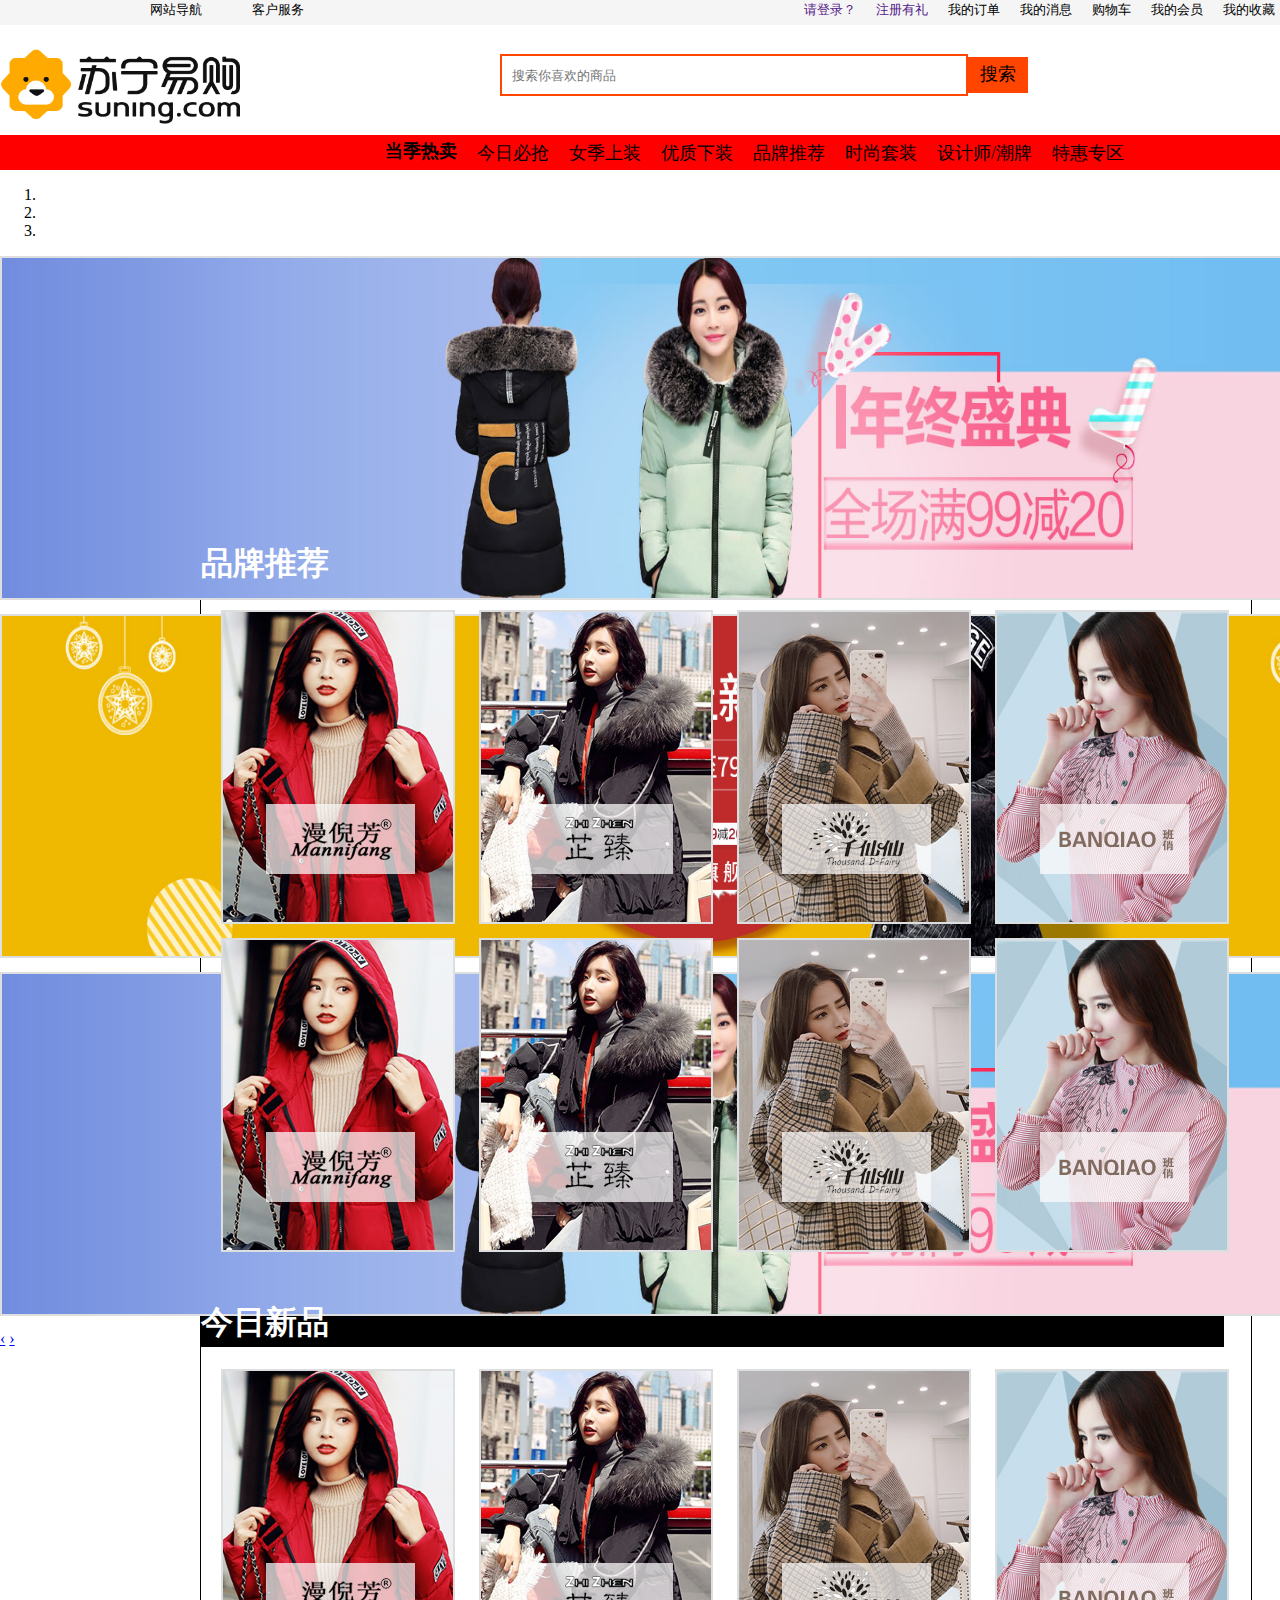
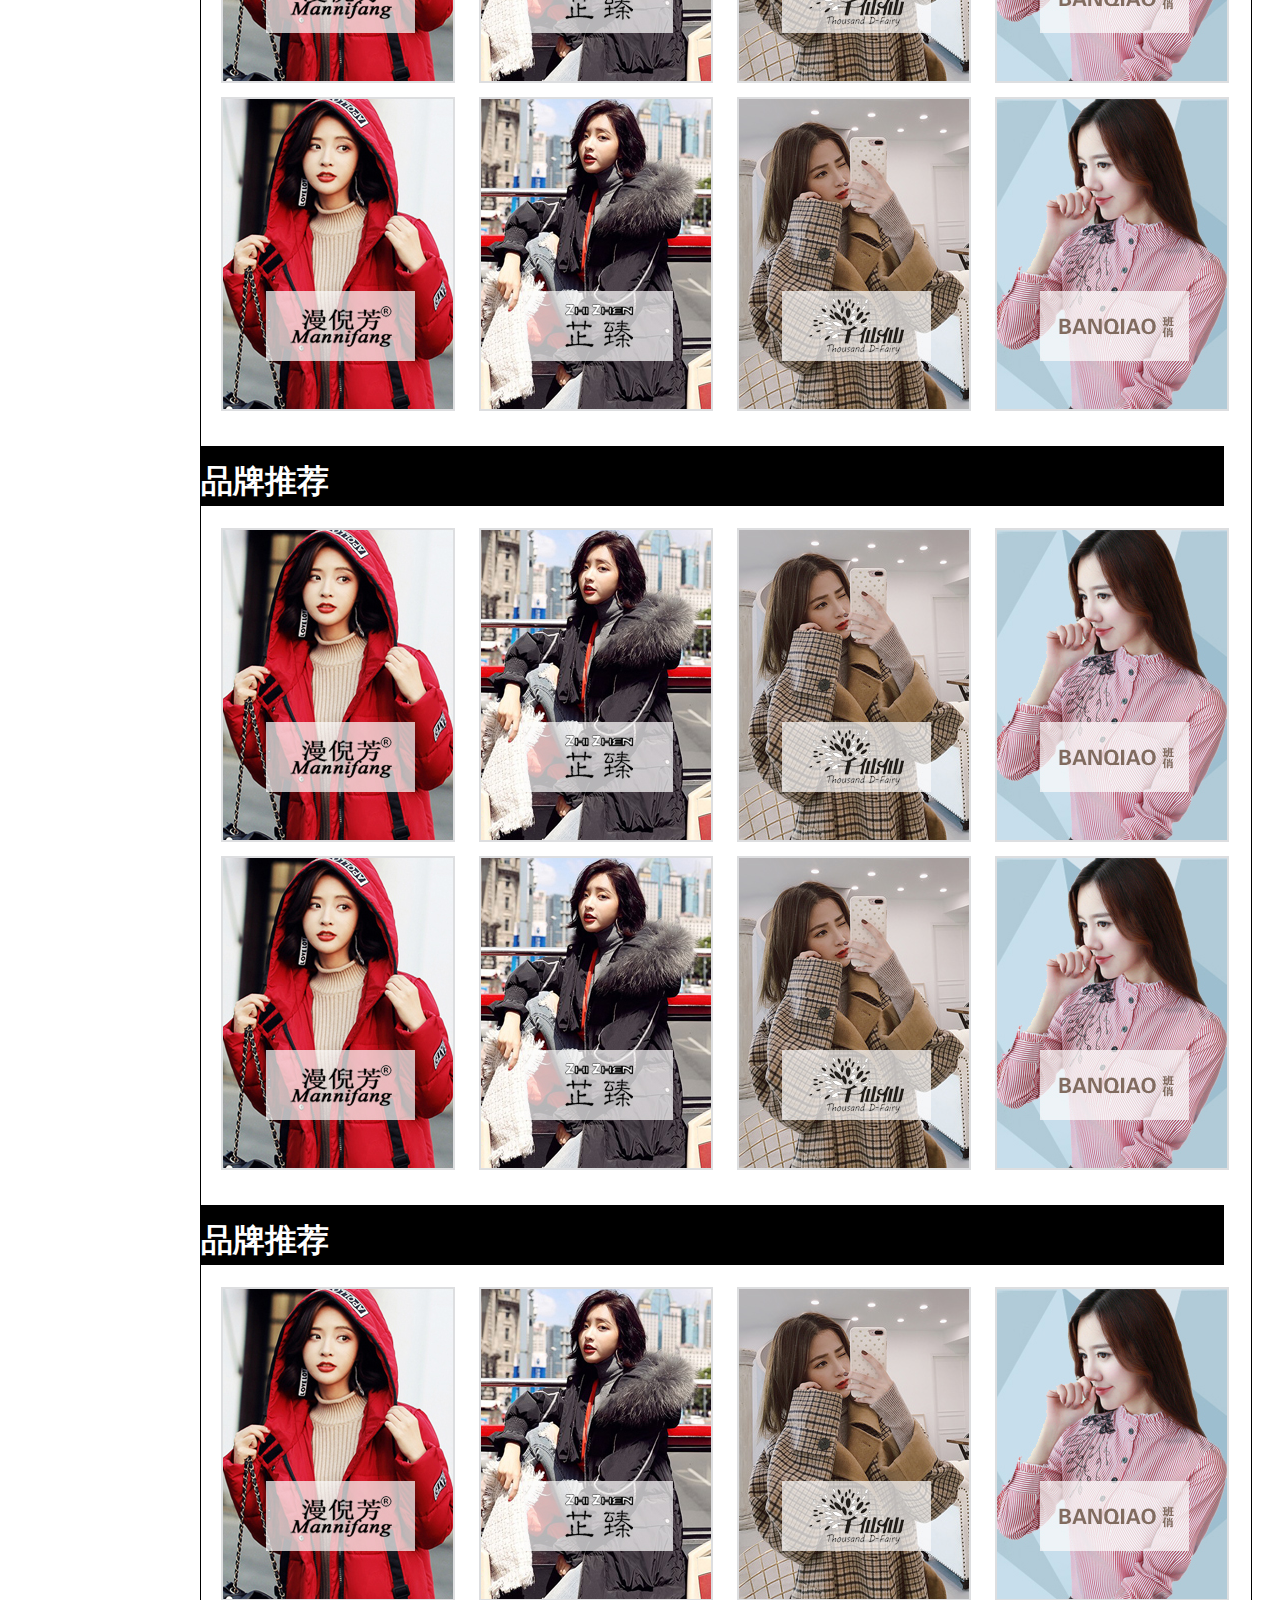
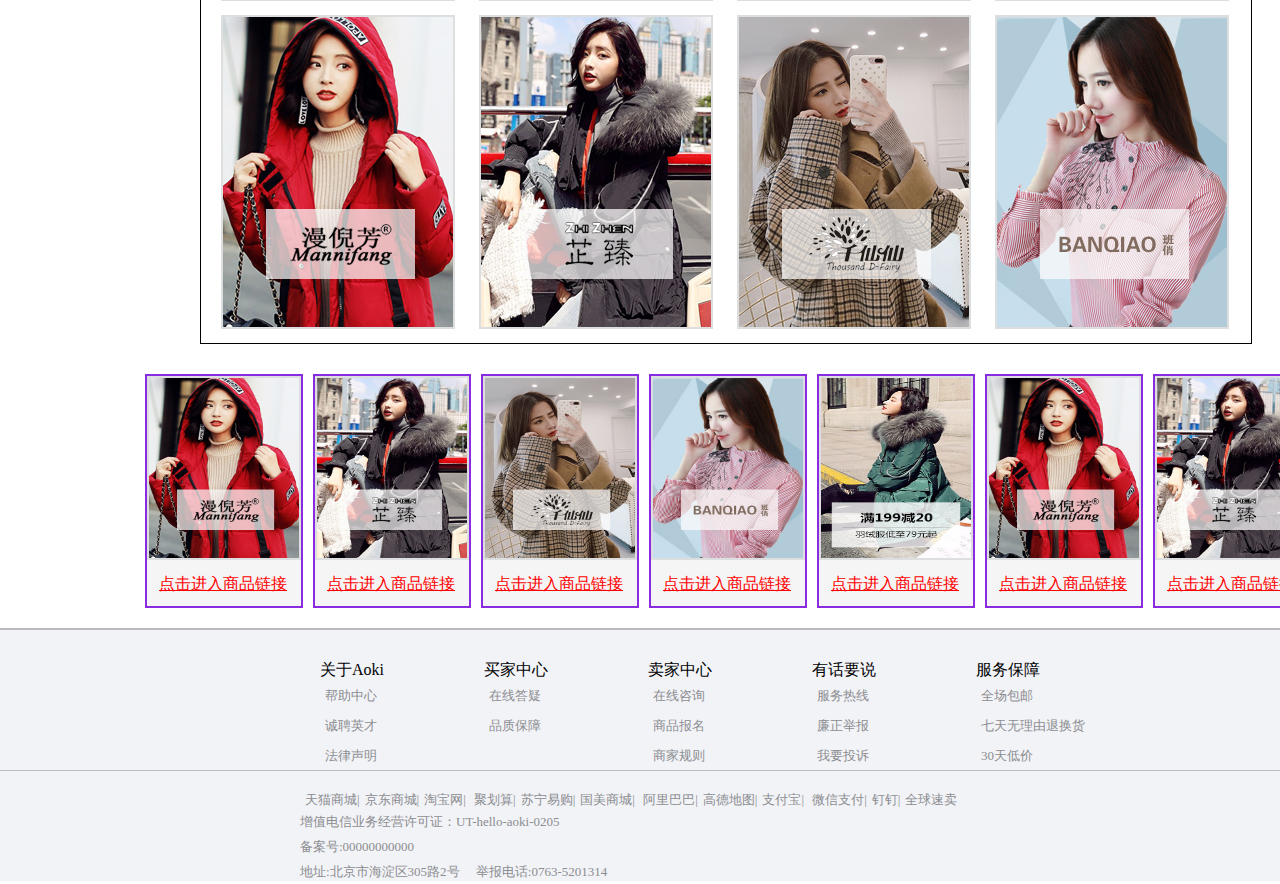
<file: web/aoki_html/index.html>
<!DOCTYPE html>
<html lang="en">
<head>
    <meta charset="UTF-8">
    <title>Aoki-首页</title>
    <link rel="stylesheet" href="../aoki_css/index.css">

    <link rel="stylesheet" href="http://cdn.static.runoob.com/libs/bootstrap/3.3.7/css/bootstrap.min.css">
    <script src="http://cdn.static.runoob.com/libs/jquery/2.1.1/jquery.min.js"></script>
    <script src="http://cdn.static.runoob.com/libs/bootstrap/3.3.7/js/bootstrap.min.js"></script>
    <script src="../aoki_js/index.js"></script>
</head>
<body>
<header>
    <div class="top">
        <div class="web-map">网站导航</div>
        <div class="account-service">客户服务</div>
        <div><a href="" class="loginbutton">请登录？</a></div>
        <div><a href="" class="registerbutton">注册有礼</a></div>

        <div class="myorder">我的订单</div>
        <div class="myorder">我的消息</div>
        <div class="myorder">购物车</div>
        <div class="myorder">我的会员</div>
        <div class="myorder">我的收藏</div>
    </div>
</header>
<div class="main">
    <div class="main-top">
        <div class="logo"></div>
        <div class="search">
            <input type="text" placeholder="搜索你喜欢的商品">
            <div class="search-button">搜索</div>
        </div>
    </div>
    <div class="bodys">
        <div class="indexiterm">
            <div class="hotindexmenu" id="hotindexmenu" >当季热卖</div>
            <div class="indexmenu" >今日必抢</div>
            <div class="indexmenu" >女季上装</div>
            <div class="indexmenu">优质下装</div>
            <div class="indexmenu">品牌推荐</div>
            <div class="indexmenu">时尚套装</div>
            <div class="indexmenu">设计师/潮牌</div>
            <div class="indexmenu">特惠专区</div>

        </div>
        <div class="hotdownterm" id="hotdownterm" hidden="hidden">
            <a href="http://www.baidu.com" target="_blank">百度</a>
        </div>
        <div class="rollbackimage">

            <div id="myCarousel" class="carousel slide">
                <!-- 轮播（Carousel）指标 -->
                <ol class="carousel-indicators">
                    <li data-target="#myCarousel" data-slide-to="0" class="active"></li>
                    <li data-target="#myCarousel" data-slide-to="1"></li>
                    <li data-target="#myCarousel" data-slide-to="2"></li>
                </ol>
                <!-- 轮播（Carousel）项目 -->
                <div class="carousel-inner">
                    <div class="item active">
                        <img class="roll" src="../aoki_images/bigcover-one.jpg" width="1480" height="340">
                    </div>
                    <div class="item">
                        <img class="roll" src="../aoki_images/bigcover-two.jpg" width="1480" height="340">
                    </div>
                    <div class="item">
                        <img class="roll" src="../aoki_images/bigcover-one.jpg" width="1480" height="340">
                    </div>
                </div>
                <!-- 轮播（Carousel）导航 -->
                <a class="carousel-control left" href="#myCarousel"
                   data-slide="prev">&lsaquo;</a>
                <a class="carousel-control right" href="#myCarousel"
                   data-slide="next">&rsaquo;</a>
            </div>
        </div>

        <div class="goodshow">
            <div class="goodshow-step-title"><h1>品牌推荐</h1></div>
            <div class="goodshow-step">
                <a href="http://www.baidu.com"><img src="../aoki_images/goods-1.jpg" alt=""></a>
                <img src="../aoki_images/goods-2.jpg" alt="">
                <img src="../aoki_images/goods-3.jpg" alt="">
                <img src="../aoki_images/goods-4.jpg" alt="">

            </div>
            <div class="goodshow-step">
                <img src="../aoki_images/goods-1.jpg" alt="">
                <img src="../aoki_images/goods-2.jpg" alt="">
                <img src="../aoki_images/goods-3.jpg" alt="">
                <img src="../aoki_images/goods-4.jpg" alt="">

            </div>
            <div class="goodshow-step-title"><h1>今日新品</h1></div>
            <div class="goodshow-step">
                <img src="../aoki_images/goods-1.jpg" alt="">
                <img src="../aoki_images/goods-2.jpg" alt="">
                <img src="../aoki_images/goods-3.jpg" alt="">
                <img src="../aoki_images/goods-4.jpg" alt="">

            </div>
            <div class="goodshow-step">
                <img src="../aoki_images/goods-1.jpg" alt="">
                <img src="../aoki_images/goods-2.jpg" alt="">
                <img src="../aoki_images/goods-3.jpg" alt="">
                <img src="../aoki_images/goods-4.jpg" alt="">

            </div>
            <div class="goodshow-step-title"><h1>品牌推荐</h1></div>
            <div class="goodshow-step">
                <img src="../aoki_images/goods-1.jpg" alt="">
                <img src="../aoki_images/goods-2.jpg" alt="">
                <img src="../aoki_images/goods-3.jpg" alt="">
                <img src="../aoki_images/goods-4.jpg" alt="">

            </div>
            <div class="goodshow-step">
                <img src="../aoki_images/goods-1.jpg" alt="">
                <img src="../aoki_images/goods-2.jpg" alt="">
                <img src="../aoki_images/goods-3.jpg" alt="">
                <img src="../aoki_images/goods-4.jpg" alt="">

            </div>

            <div class="goodshow-step-title"><h1>品牌推荐</h1></div>
            <div class="goodshow-step">
                <img src="../aoki_images/goods-1.jpg" alt="">
                <img src="../aoki_images/goods-2.jpg" alt="">
                <img src="../aoki_images/goods-3.jpg" alt="">
                <img src="../aoki_images/goods-4.jpg" alt="">

            </div>
            <div class="goodshow-step">
                <img src="../aoki_images/goods-1.jpg" alt="">
                <img src="../aoki_images/goods-2.jpg" alt="">
                <img src="../aoki_images/goods-3.jpg" alt="">
                <img src="../aoki_images/goods-4.jpg" alt="">

            </div>
        </div>
        <div class="recommand">
            <div class="recommand-goods">
                <img src="../aoki_images/goods-1.jpg" alt="" width="150" height="180">
                <div><a href="">点击进入商品链接</a></div>
            </div>
            <div class="recommand-goods">
                <img src="../aoki_images/goods-2.jpg" alt="" width="150" height="180">
                <div><a href="">点击进入商品链接</a></div>
            </div>
            <div class="recommand-goods">
                <img src="../aoki_images/goods-3.jpg" alt="" width="150" height="180">
                <div><a href="">点击进入商品链接</a></div>
            </div>
            <div class="recommand-goods">
                <img src="../aoki_images/goods-4.jpg" alt="" width="150" height="180">
                <div><a href="">点击进入商品链接</a></div>
            </div>
            <div class="recommand-goods">
                <img src="../aoki_images/goods-5.jpg" alt="" width="150" height="180">
                <div><a href="">点击进入商品链接</a></div>
            </div>
            <div class="recommand-goods">
                <img src="../aoki_images/goods-1.jpg" alt="" width="150" height="180">
                <div><a href="">点击进入商品链接</a></div>
            </div>
            <div class="recommand-goods">
                <img src="../aoki_images/goods-2.jpg" alt="" width="150" height="180">
                <div><a href="">点击进入商品链接</a></div>
            </div>

        </div>

    </div>
    <div class="footer">
        <div class="service">
            <div class="aoki-service">
                <div>关于Aoki</div>
                <div class="about"><a href="">帮助中心</a></div>
                <div class="about"><a href="">诚聘英才</a></div>
                <div class="about"><a href="">法律声明</a></div>
            </div>
            <div class="aoki-service">
                <div class="seler-center">买家中心</div>
                <div class="about"><a href="">在线答疑</a></div>
                <div class="about"><a href="">品质保障</a></div>
            </div>
            <div class="aoki-service">
                <div>卖家中心</div>
                <div class="about"><a href="">在线咨询</a></div>
                <div class="about"><a href="">商品报名</a></div>
                <div class="about"><a href="">商家规则</a></div>
            </div>
            <div class="aoki-service">
                <div>有话要说</div>
                <div class="about"><a href="">服务热线</a></div>
                <div class="about"><a href="">廉正举报</a></div>
                <div class="about"><a href="">我要投诉</a></div>
            </div>
            <div class="aoki-service">
                <div>服务保障</div>
                <div class="about"><a href="">全场包邮</a></div>
                <div class="about"><a href="">七天无理由退换货</a></div>
                <div class="about"><a href="">30天低价</a></div>
            </div>
        </div>

    </div>
    <div class="footer-step">
        <div class="footer-step-control">
            <a href="">天猫商城|</a><a href="">京东商城|</a><a href="">淘宝网|</a>
            <a href="">聚划算|</a><a href="">苏宁易购|</a><a href="">国美商城|</a>
            <a href="">阿里巴巴|</a><a href="">高德地图|</a><a href="">支付宝|</a>
            <a href="">微信支付|</a><a href="">钉钉|</a><a href="">全球速卖</a>
            <div>增值电信业务经营许可证：UT-hello-aoki-0205</div>
            <div>备案号:00000000000</div>
            <div>地址:北京市海淀区305路2号 &nbsp;&nbsp;&nbsp;&nbsp;举报电话:0763-5201314</div>

        </div>
    </div>
</div>

</body>
</html>
</file>
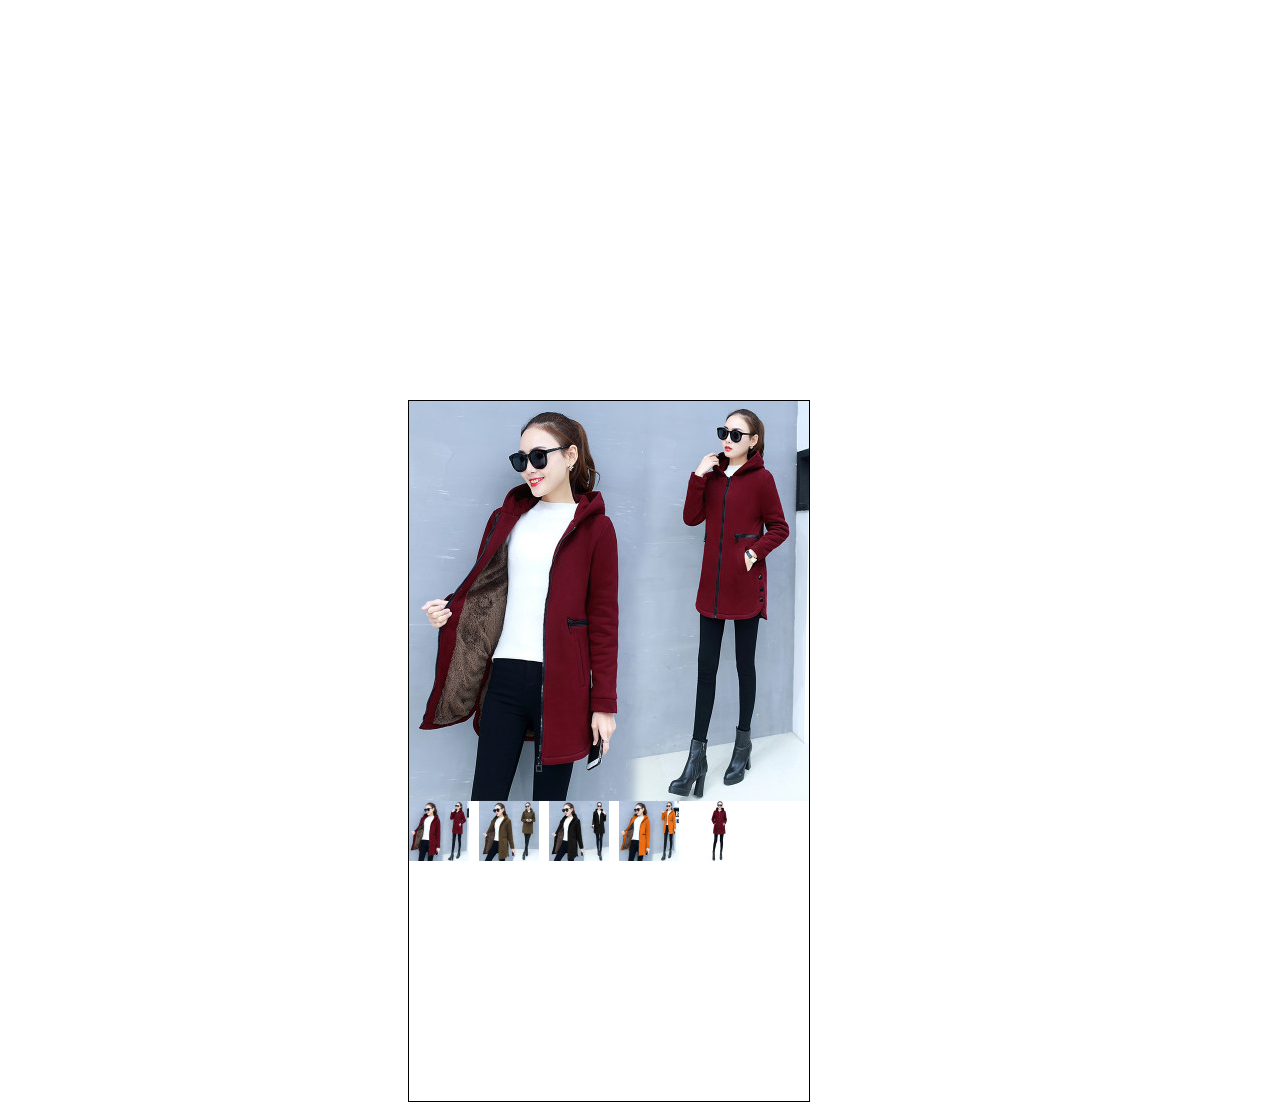
<file: web/aoki_html/goods.html>
<!DOCTYPE html>
<html lang="en">
<head>
    <meta charset="UTF-8">
    <title>Title</title>
    <style>
        .good-one{
            position: relative;
            margin-left: 400px;
            margin-top: 400px;
            width: 400px;
            height: 700px;
            border: 1px solid black;
        }
        .good-one-image{
            background-image: url("../aoki_images/0070170677-000000010052305428_1_400x400.jpg");
            width: 400px;
            height: 400px;
        }
        .small-image-1{
            position: absolute;
            background-image: url("../aoki_images/0070170677-000000010052305428_1.jpg");
            width: 60px;
            height: 60px;
        }
        .small-image-2{
            position: absolute;
            background-image: url("../aoki_images/0070170677-000000010052305428_2.jpg");
            width: 60px;
            height: 60px;
            left: 70px;
        }
        .small-image-3{
            position: absolute;
            background-image: url("../aoki_images/0070170677-000000010052305428_3.jpg");
            width: 60px;
            height: 60px;
            left: 140px;
        }
        .small-image-4{
            position: absolute;
            background-image: url("../aoki_images/0070170677-000000010052305428_4.jpg");
            width: 60px;
            height: 60px;
            left: 210px;
        }
        .small-image-5{
            position: absolute;
            background-image: url("../aoki_images/0070170677-000000010052305428_5.jpg");
            width: 60px;
            height: 60px;
            left: 280px;
        }
    </style>
</head>
<body>
<div class="good-one">

    <div class="good-one-image"></div>
    <div class="small-image-1"></div>
    <div class="small-image-2"></div>
    <div class="small-image-3"></div>
    <div class="small-image-4"></div>
    <div class="small-image-5"></div>
</div>

</body>
</html>
</file>
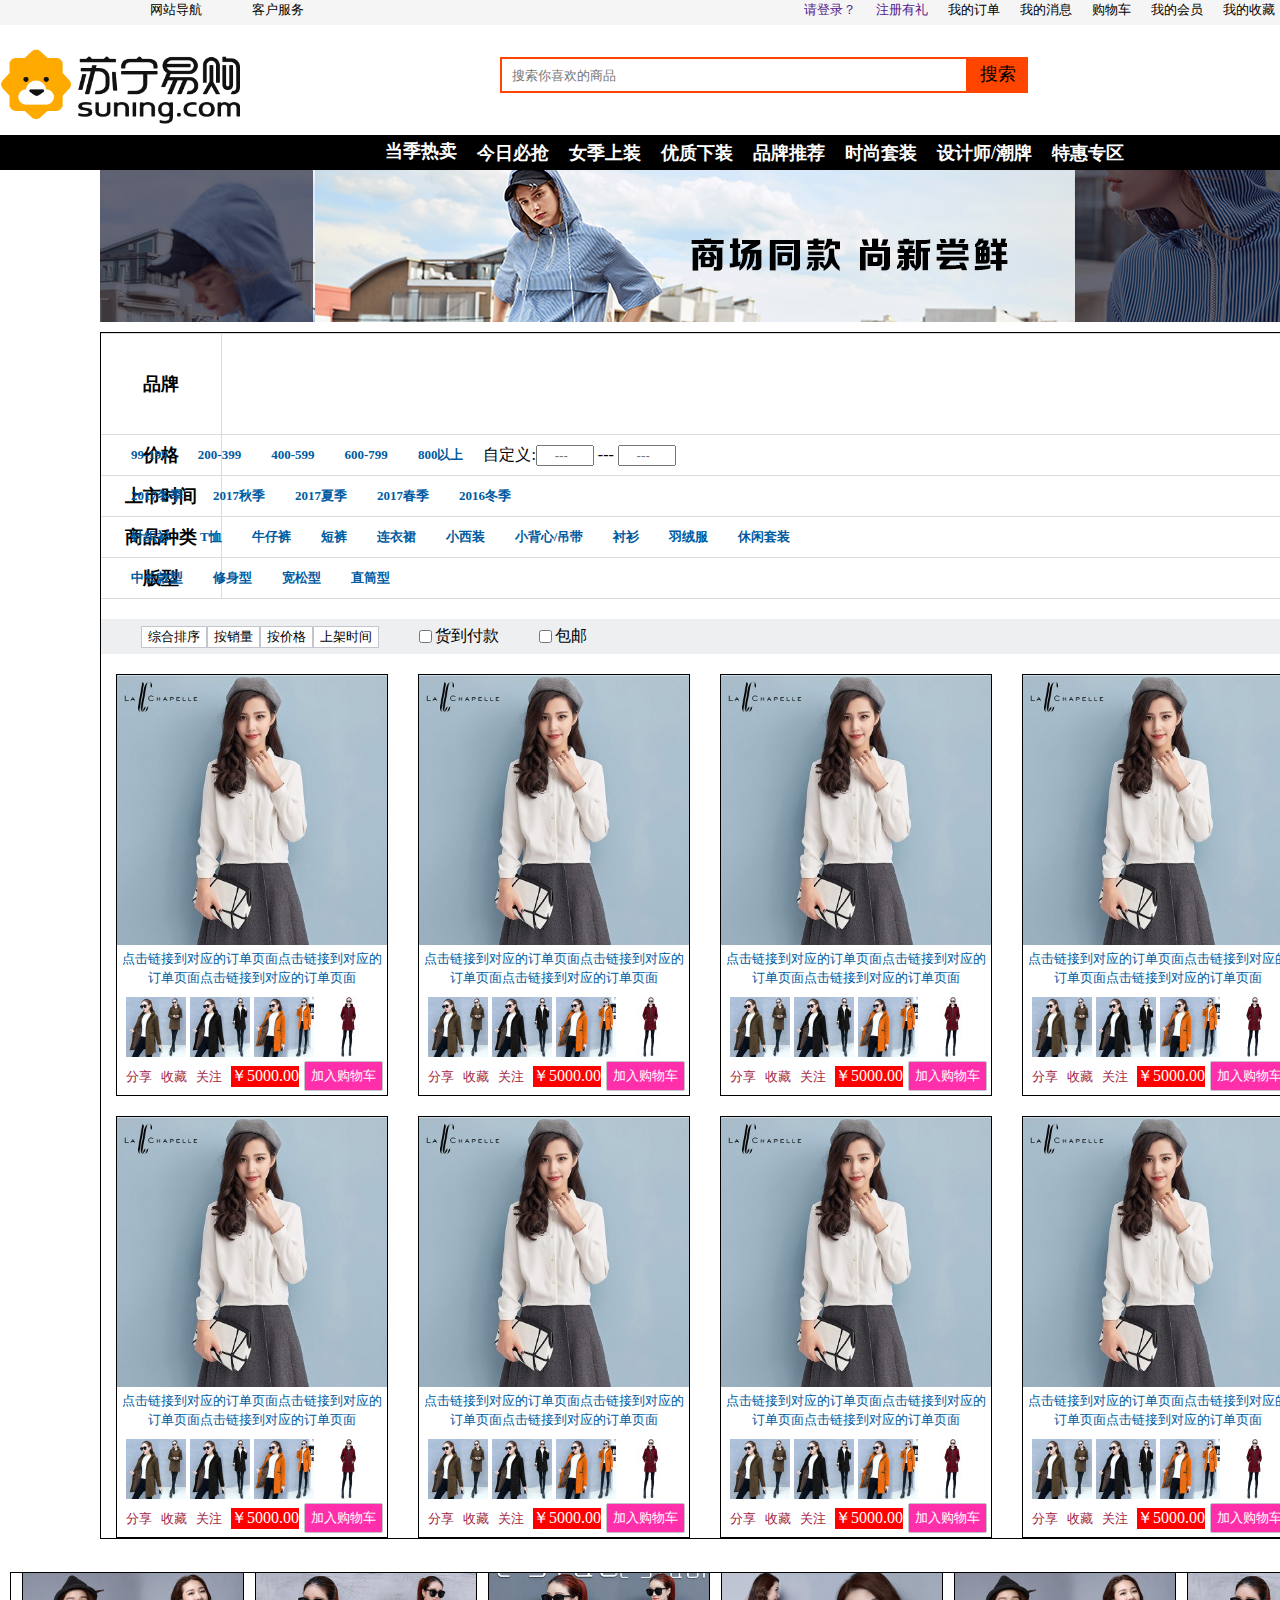
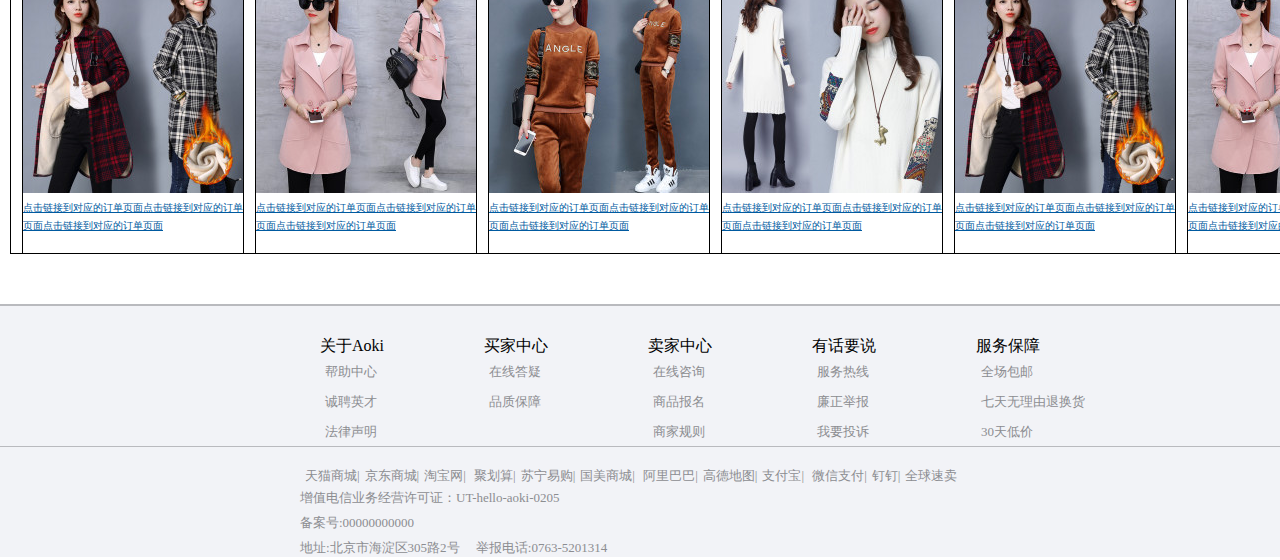
<file: web/aoki_html/goods_category.html>
<!DOCTYPE html>
<html lang="en">
<head>
    <meta charset="UTF-8">
    <title>商品分类页</title>
    <link rel="stylesheet" href="../aoki_css/goods_category.css">
</head>
<body>
<header>
    <div class="top">
        <div class="web-map">网站导航</div>
        <div class="account-service">客户服务</div>
        <div><a href="" class="loginbutton">请登录？</a></div>
        <div><a href="" class="registerbutton">注册有礼</a></div>

        <div class="myorder">我的订单</div>
        <div class="myorder">我的消息</div>
        <div class="myorder">购物车</div>
        <div class="myorder">我的会员</div>
        <div class="myorder">我的收藏</div>
    </div>
</header>
<div class="main">
    <div class="main-top">
        <div class="logo"></div>
        <div class="search">
            <input type="text" placeholder="搜索你喜欢的商品">
            <div class="search-button">搜索</div>
        </div>
    </div>
    <div class="bodys">
        <div class="indexiterm">
            <div class="hotindexmenu" id="hotindexmenu">当季热卖</div>
            <div class="indexmenu">今日必抢</div>
            <div class="indexmenu">女季上装</div>
            <div class="indexmenu">优质下装</div>
            <div class="indexmenu">品牌推荐</div>
            <div class="indexmenu">时尚套装</div>
            <div class="indexmenu">设计师/潮牌</div>
            <div class="indexmenu">特惠专区</div>
        </div>
        <img class="category-roll" src="../aoki_images/category-roll.jpg" alt="">
        <div class="goods-detail-page">
            <div class="goods-detail-top">
                <ul>
                    <li class="goods-detail-pingpai">
                        <div class="category-pingpai-name">品牌</div>
                        <div class="pingpai-name-detail"></div>
                    </li>
                    <li>
                        <div class="goods-category-name">价格</div>
                        <div class="goods-name-detail">
                            <div class="price-index">
                                <a href="">99-199</a>
                                <a href="">200-399</a>
                                <a href="">400-599</a>
                                <a href="">600-799</a>
                                <a href="">800以上</a>
                                <div class="zdy-price">
                                    自定义:<input type="text" placeholder="    ---">
                                    ---&nbsp;<input type="text" placeholder="    ---  ">
                                </div>
                            </div>
                        </div>
                    </li>
                    <li>
                        <div class="goods-category-name">上市时间</div>
                        <div class="goods-name-detail">
                            <a href="">2017冬季</a>
                            <a href="">2017秋季</a>
                            <a href="">2017夏季</a>
                            <a href="">2017春季</a>
                            <a href="">2016冬季</a>
                        </div>
                    </li>
                    <li>
                        <div class="goods-category-name">商品种类</div>
                        <div class="goods-name-detail">
                            <a href="">针织衫</a>
                            <a href="">T恤</a>
                            <a href="">牛仔裤</a>
                            <a href="">短裤</a>
                            <a href="">连衣裙</a>
                            <a href="">小西装</a>
                            <a href="">小背心/吊带</a>
                            <a href="">衬衫</a>
                            <a href="">羽绒服</a>
                            <a href="">休闲套装</a>
                        </div>
                    </li>
                    <li>
                        <div class="goods-category-name">版型</div>
                        <div class="goods-name-detail">
                            <a href="">中长款型</a>
                            <a href="">修身型</a>
                            <a href="">宽松型</a>
                            <a href="">直筒型</a>
                        </div>
                    </li>
                </ul>
            </div>
            <div class="index-button">
                <button class="zonghe-index">综合排序</button>
                <button>按销量</button>
                <button>按价格</button>
                <button>上架时间</button>
                <input type="checkbox">货到付款
                <input type="checkbox">包邮
            </div>
            <div class="goods-show">
                <div class="goods-step">
                    <div class="goods">
                        <img src="../aoki_images/0070160255-000000000706453561_1_400x400.jpg" height="270" width="270"/>
                        <div class="detail-introduce">
                            <a href="">点击链接到对应的订单页面点击链接到对应的订单页面点击链接到对应的订单页面</a>
                            <div class="small-image">
                                <img src="../aoki_images/0070170677-000000010052305428_2.jpg" height="60" width="60"/>
                                <img src="../aoki_images/0070170677-000000010052305428_3.jpg" height="60" width="60"/>
                                <img src="../aoki_images/0070170677-000000010052305428_4.jpg" height="60" width="60"/>
                                <img src="../aoki_images/0070170677-000000010052305428_5.jpg" height="60" width="60"/>
                            </div>
                            <div class="good-share">
                                <div><a href="">分享</a></div>
                                <div><a href="">收藏</a></div>
                                <div><a href="">关注</a></div>
                                <div class="show-price">￥5000.00</div>
                                <button>加入购物车</button>
                            </div>
                        </div>
                    </div>
                    <div class="goods">
                        <img src="../aoki_images/0070160255-000000000706453561_1_400x400.jpg" height="270" width="270"/>
                        <div class="detail-introduce">
                            <a href="">点击链接到对应的订单页面点击链接到对应的订单页面点击链接到对应的订单页面</a>
                            <div class="small-image">
                                <img src="../aoki_images/0070170677-000000010052305428_2.jpg" height="60" width="60"/>
                                <img src="../aoki_images/0070170677-000000010052305428_3.jpg" height="60" width="60"/>
                                <img src="../aoki_images/0070170677-000000010052305428_4.jpg" height="60" width="60"/>
                                <img src="../aoki_images/0070170677-000000010052305428_5.jpg" height="60" width="60"/>
                            </div>
                            <div class="good-share">
                                <div><a href="">分享</a></div>
                                <div><a href="">收藏</a></div>
                                <div><a href="">关注</a></div>
                                <div class="show-price">￥5000.00</div>
                                <button>加入购物车</button>
                            </div>
                        </div>
                    </div>
                    <div class="goods">
                        <img src="../aoki_images/0070160255-000000000706453561_1_400x400.jpg" height="270" width="270"/>
                        <div class="detail-introduce">
                            <a href="">点击链接到对应的订单页面点击链接到对应的订单页面点击链接到对应的订单页面</a>
                            <div class="small-image">
                                <img src="../aoki_images/0070170677-000000010052305428_2.jpg" height="60" width="60"/>
                                <img src="../aoki_images/0070170677-000000010052305428_3.jpg" height="60" width="60"/>
                                <img src="../aoki_images/0070170677-000000010052305428_4.jpg" height="60" width="60"/>
                                <img src="../aoki_images/0070170677-000000010052305428_5.jpg" height="60" width="60"/>
                            </div>
                            <div class="good-share">
                                <div><a href="">分享</a></div>
                                <div><a href="">收藏</a></div>
                                <div><a href="">关注</a></div>
                                <div class="show-price">￥5000.00</div>
                                <button>加入购物车</button>
                            </div>
                        </div>
                    </div>
                    <div class="goods">
                        <img src="../aoki_images/0070160255-000000000706453561_1_400x400.jpg" height="270" width="270"/>
                        <div class="detail-introduce">
                            <a href="">点击链接到对应的订单页面点击链接到对应的订单页面点击链接到对应的订单页面</a>
                            <div class="small-image">
                                <img src="../aoki_images/0070170677-000000010052305428_2.jpg" height="60" width="60"/>
                                <img src="../aoki_images/0070170677-000000010052305428_3.jpg" height="60" width="60"/>
                                <img src="../aoki_images/0070170677-000000010052305428_4.jpg" height="60" width="60"/>
                                <img src="../aoki_images/0070170677-000000010052305428_5.jpg" height="60" width="60"/>
                            </div>
                            <div class="good-share">
                                <div><a href="">分享</a></div>
                                <div><a href="">收藏</a></div>
                                <div><a href="">关注</a></div>
                                <div class="show-price">￥5000.00</div>
                                <button>加入购物车</button>
                            </div>
                        </div>
                    </div>
                </div>
                <div class="goods-step">
                    <div class="goods">
                        <img src="../aoki_images/0070160255-000000000706453561_1_400x400.jpg" height="270" width="270"/>
                        <div class="detail-introduce">
                            <a href="">点击链接到对应的订单页面点击链接到对应的订单页面点击链接到对应的订单页面</a>
                            <div class="small-image">
                                <img src="../aoki_images/0070170677-000000010052305428_2.jpg" height="60" width="60"/>
                                <img src="../aoki_images/0070170677-000000010052305428_3.jpg" height="60" width="60"/>
                                <img src="../aoki_images/0070170677-000000010052305428_4.jpg" height="60" width="60"/>
                                <img src="../aoki_images/0070170677-000000010052305428_5.jpg" height="60" width="60"/>
                            </div>
                            <div class="good-share">
                                <div><a href="">分享</a></div>
                                <div><a href="">收藏</a></div>
                                <div><a href="">关注</a></div>
                                <div class="show-price">￥5000.00</div>
                                <button>加入购物车</button>
                            </div>
                        </div>
                    </div>
                    <div class="goods">
                        <img src="../aoki_images/0070160255-000000000706453561_1_400x400.jpg" height="270" width="270"/>
                        <div class="detail-introduce">
                            <a href="">点击链接到对应的订单页面点击链接到对应的订单页面点击链接到对应的订单页面</a>
                            <div class="small-image">
                                <img src="../aoki_images/0070170677-000000010052305428_2.jpg" height="60" width="60"/>
                                <img src="../aoki_images/0070170677-000000010052305428_3.jpg" height="60" width="60"/>
                                <img src="../aoki_images/0070170677-000000010052305428_4.jpg" height="60" width="60"/>
                                <img src="../aoki_images/0070170677-000000010052305428_5.jpg" height="60" width="60"/>
                            </div>
                            <div class="good-share">
                                <div><a href="">分享</a></div>
                                <div><a href="">收藏</a></div>
                                <div><a href="">关注</a></div>
                                <div class="show-price">￥5000.00</div>
                                <button>加入购物车</button>
                            </div>
                        </div>
                    </div>
                    <div class="goods">
                        <img src="../aoki_images/0070160255-000000000706453561_1_400x400.jpg" height="270" width="270"/>
                        <div class="detail-introduce">
                            <a href="">点击链接到对应的订单页面点击链接到对应的订单页面点击链接到对应的订单页面</a>
                            <div class="small-image">
                                <img src="../aoki_images/0070170677-000000010052305428_2.jpg" height="60" width="60"/>
                                <img src="../aoki_images/0070170677-000000010052305428_3.jpg" height="60" width="60"/>
                                <img src="../aoki_images/0070170677-000000010052305428_4.jpg" height="60" width="60"/>
                                <img src="../aoki_images/0070170677-000000010052305428_5.jpg" height="60" width="60"/>
                            </div>
                            <div class="good-share">
                                <div><a href="">分享</a></div>
                                <div><a href="">收藏</a></div>
                                <div><a href="">关注</a></div>
                                <div class="show-price">￥5000.00</div>
                                <button>加入购物车</button>
                            </div>
                        </div>
                    </div>
                    <div class="goods">
                        <img src="../aoki_images/0070160255-000000000706453561_1_400x400.jpg" height="270" width="270"/>
                        <div class="detail-introduce">
                            <a href="">点击链接到对应的订单页面点击链接到对应的订单页面点击链接到对应的订单页面</a>
                            <div class="small-image">
                                <img src="../aoki_images/0070170677-000000010052305428_2.jpg" height="60" width="60"/>
                                <img src="../aoki_images/0070170677-000000010052305428_3.jpg" height="60" width="60"/>
                                <img src="../aoki_images/0070170677-000000010052305428_4.jpg" height="60" width="60"/>
                                <img src="../aoki_images/0070170677-000000010052305428_5.jpg" height="60" width="60"/>
                            </div>
                            <div class="good-share">
                                <div><a href="">分享</a></div>
                                <div><a href="">收藏</a></div>
                                <div><a href="">关注</a></div>
                                <div class="show-price">￥5000.00</div>
                                <button>加入购物车</button>
                            </div>
                        </div>
                    </div>
                </div>
            </div>
        </div>
        <div class="recommend">
            <div class="goods-recommend">
                <img src="../aoki_images/0070119648-000000000774162821_1_220x220.jpg" height="220" width="220"/>
                <a href="">点击链接到对应的订单页面点击链接到对应的订单页面点击链接到对应的订单页面</a>
            </div>
            <div class="goods-recommend">

                <img src="../aoki_images/0070154332-000000000826208138_1_220x220.jpg" height="220" width="220"/>
                <a href="">点击链接到对应的订单页面点击链接到对应的订单页面点击链接到对应的订单页面</a>
            </div>
            <div class="goods-recommend">

                <img src="../aoki_images/0070159286-000000010009788149_1_220x220.jpg" height="220" width="220"/>
                <a href="">点击链接到对应的订单页面点击链接到对应的订单页面点击链接到对应的订单页面</a>
            </div>
            <div class="goods-recommend">
                <img src="../aoki_images/0070160106-000000000685824760_1_220x220.jpg" height="220" width="220"/>
                <a href="">点击链接到对应的订单页面点击链接到对应的订单页面点击链接到对应的订单页面</a>
            </div>
            <div class="goods-recommend">
                <img src="../aoki_images/0070119648-000000000774162821_1_220x220.jpg" height="220" width="220"/>
                <a href="">点击链接到对应的订单页面点击链接到对应的订单页面点击链接到对应的订单页面</a>
            </div>
            <div class="goods-recommend">

                <img src="../aoki_images/0070154332-000000000826208138_1_220x220.jpg" height="220" width="220"/>
                <a href="">点击链接到对应的订单页面点击链接到对应的订单页面点击链接到对应的订单页面</a>
            </div>

        </div>
    </div>
    <div class="footer">
        <div class="service">
            <div class="aoki-service">
                <div>关于Aoki</div>
                <div class="about"><a href="">帮助中心</a></div>
                <div class="about"><a href="">诚聘英才</a></div>
                <div class="about"><a href="">法律声明</a></div>
            </div>
            <div class="aoki-service">
                <div class="seler-center">买家中心</div>
                <div class="about"><a href="">在线答疑</a></div>
                <div class="about"><a href="">品质保障</a></div>
            </div>
            <div class="aoki-service">
                <div>卖家中心</div>
                <div class="about"><a href="">在线咨询</a></div>
                <div class="about"><a href="">商品报名</a></div>
                <div class="about"><a href="">商家规则</a></div>
            </div>
            <div class="aoki-service">
                <div>有话要说</div>
                <div class="about"><a href="">服务热线</a></div>
                <div class="about"><a href="">廉正举报</a></div>
                <div class="about"><a href="">我要投诉</a></div>
            </div>
            <div class="aoki-service">
                <div>服务保障</div>
                <div class="about"><a href="">全场包邮</a></div>
                <div class="about"><a href="">七天无理由退换货</a></div>
                <div class="about"><a href="">30天低价</a></div>
            </div>
        </div>

    </div>
    <div class="footer-step">
        <div class="footer-step-control">
            <a href="">天猫商城|</a><a href="">京东商城|</a><a href="">淘宝网|</a>
            <a href="">聚划算|</a><a href="">苏宁易购|</a><a href="">国美商城|</a>
            <a href="">阿里巴巴|</a><a href="">高德地图|</a><a href="">支付宝|</a>
            <a href="">微信支付|</a><a href="">钉钉|</a><a href="">全球速卖</a>
            <div>增值电信业务经营许可证：UT-hello-aoki-0205</div>
            <div>备案号:00000000000</div>
            <div>地址:北京市海淀区305路2号 &nbsp;&nbsp;&nbsp;&nbsp;举报电话:0763-5201314</div>

        </div>
    </div>
</div>
</body>
</html>
</file>
<file: web/aoki_css/index.css>
body{
    margin: 0px;
}
header{
    background-color: #f5f5f5;
    height: 25px;
    width: 1425px;
}
.top{
    display: flex;
    align-items: center;
}
.web-map{
    font-size: small;
    margin-left: 150px;
}
.account-service{
    font-size: small;
    margin-left: 50px;
}
.loginbutton{
    margin-left: 500px;
    font-size: small;
    text-decoration:none;
}
.registerbutton{
    margin-left: 20px;
    font-size: small;
    text-decoration:none;
}
.myorder{
    margin-left: 20px;
    font-size: small;
}
.main-top{
    display: flex;
    align-items: center;
}
.logo{
    background-image: url("../aoki_images/logo.png");
    width: 300px;
    height: 100px;
    background-size: 80%;
    background-repeat: no-repeat;


}
.search{
    margin-left: 200px;
    display: flex;
    align-items: center;
}
.search input{
    width: 452px;
    height: 36px;
    outline: none;
    padding-left: 10px;
    border: 2px solid orangered ;
}
.search-button{
    background-color: orangered;
    width: 60px;
    height: 36px;
    font-size: large;
    text-align: center;
    line-height: 35px;

}


.indexiterm{
    background-color: red;
    height: 35px;
    width: 1425px;
    margin-top: 10px;
    display: flex;
    color: black;
    align-items: center;
}
.rollbackimage{
    width: 1425px;
    height: 400px;
}
.hotindexmenu{
    margin-left: 385px;
    font-size: large;
    font-weight:bold;
    width: auto;
    height: 35px;
    line-height: 32px;
}
.hotdownterm{
    width: 300px;
    height: 200px;
    position: absolute;
    margin-left: 385px;
    background-color: white;
    border: 1px solid #eeeff1;
    z-index: 50;
}
.hotdownterm,.hotindexmenu,.indexmenu:hover{
    cursor: pointer;
}
.indexmenu{
    margin-left: 20px;
    font-size: large;
    font-weight: 500;
}
.goodshow{
    border: 1px solid black;
    margin-top: -80px;
    margin-left: 200px;
    width: 1050px;
    height: auto;

}

.goodshow-step-title h1{
    font-weight: 900;
    font-family: 黑体;
    color: white;
    height: 60px;
    width: 1023px;
    line-height: 70px;
    background-color: black;
}
img{
    margin-left: 20px;
    margin-bottom: 10px ;
    border: 2px solid #dddee0;
}
img:hover{
    cursor: pointer;
}
.roll{
   margin-left: 0px;
}
.recommand{
    display: flex;
    align-items: center;
    margin-left: 135px;
    margin-top: 30px;
}
.recommand-goods{
    width: 154px;
    height: 230px;
    margin-left: 10px;
    background-color: whitesmoke;
    border: 2px solid blueviolet;
}
.recommand-goods img{
    margin-left: 0px;
}
.recommand-goods div{
    margin-bottom: 0px;
    margin-left: 12px;

}
.recommand-goods div a{
    color: red;
}
.footer{
    height: 140px;
    background-color: #f2f3f7;
    border-top: 2px solid #b9babe;
    margin-top: 20px;
}
.service{
    margin-left: 220px;
    display: flex;
    align-items: center;
    margin-top: 30px;
}
.aoki-service{
    margin-left: 100px;
}
.about a{
    line-height: 30px;
    text-decoration: none;
    color: #8c8d91;
    font-size: small;
    margin-left: 5px;
}
.seler-center{
    margin-top: -30px;
}

.footer-step{
    height: 110px;
    background-color: #f2f3f7;
    border-top: 1px solid #b9babe;
}
.footer-step-control a{
    text-decoration: none;
    font-size: small;
    color:#8c8d91 ;
    margin-left: 5px;
}
.footer-step-control div{
    line-height: 25px;
}
.footer-step-control{
    margin-left: 300px;
    margin-top: 20px;
    color: #8c8d91;
    font-size: small;
}
</file>
<file: web/aoki_css/goods_category.css>
body{
    margin: 0px;
}
header{
    background-color: #f5f5f5;
    height: 25px;
    width: 1425px;
}
.top{
    display: flex;
    align-items: center;
}
.web-map{
    font-size: small;
    margin-left: 150px;
}
.account-service{
    font-size: small;
    margin-left: 50px;
}
.loginbutton{
    margin-left: 500px;
    font-size: small;
    text-decoration:none;
}
.registerbutton{
    margin-left: 20px;
    font-size: small;
    text-decoration:none;
}
.myorder{
    margin-left: 20px;
    font-size: small;
}
.main-top{
    display: flex;
    align-items: center;
}
.logo{
    background-image: url("../aoki_images/logo.png");
    width: 300px;
    height: 100px;
    background-size: 80%;
    background-repeat: no-repeat;


}
.search{
    margin-left: 200px;
    display: flex;
    align-items: center;
}
.search input{
    width: 452px;
    height: 30px;
    outline: none;
    padding-left: 10px;
    border: 2px solid orangered ;
}
.search-button{
    background-color: orangered;
    width: 60px;
    height: 36px;
    font-size: large;
    text-align: center;
    line-height: 35px;

}
.bodys{
    position: relative;
}

.indexiterm{
    background-color: black;
    height: 35px;
    width: 1425px;
    margin-top: 10px;
    display: flex;
    color: white;
    align-items: center;
}
.rollbackimage{
    width: 1425px;
    height: 400px;
}
.hotindexmenu{
    margin-left: 385px;
    font-size: large;
    font-weight:bold;
    width: auto;
    height: 35px;
    line-height: 32px;
}
.hotdownterm{
    width: 300px;
    height: 200px;
    position: absolute;
    margin-left: 385px;
    background-color: white;
    border: 1px solid #eeeff1;
    z-index: 50;
}
.hotdownterm,.hotindexmenu,.indexmenu:hover{
    cursor: pointer;
}
.indexmenu{
    margin-left: 20px;
    font-size: large;
    font-weight:bold;
}
.category-roll{
    position: absolute;
    left: 100px;
}
.goods-detail-page{
    width: 1208px;
    height: auto;
    border: 1px solid black;
    left: 100px;
    top: 162px;
    position: relative;
}
.goods-detail-top{
    width: auto;
    height: 266px;
    margin-top: -16px;
}
li{
    display: flex;
    align-items: center;
    height: 40px;
    margin-left: -40px;
    list-style: none;
    border-bottom: 1px solid #d8dbe2;
}
.goods-detail-pingpai{
    height: 100px;
    border-top: 1px solid #d8dbe2;
}
.category-pingpai-name{
    width: 120px;
    height: 100px;
    border-right: 1px solid #d8dbe2;
    font-size: large;
    font-weight: bold;
    line-height: 100px;
    text-align: center;
}
.goods-category-name{
    height: 40px;
    width: 120px;
    border-right: 1px solid #d8dbe2;
    text-align: center;
    line-height: 40px;
    font-size: large;
    font-weight: bold;
}
.goods-name-detail{
    position: absolute;
    height: 40px;
    width: 1087px;
    z-index: 50;
}
.pingpai-name-detail{
    height: 100px;
    position: absolute;
    width: 1087px;
    z-index: 50;
}
.price-index{
    display: flex;
    align-items: center;
}
.price-index a {
    margin-left: 30px;
    text-decoration: none;
    color: #005aa0;
    font-size: small;
    font-weight: 700;
    line-height: 40px;

}
.zdy-price{
   margin-left: 20px;
}
.zdy-price input{
    width: 50px;
}
.goods-name-detail{
    display: flex;
    align-items: center;
}
.goods-name-detail a{
    margin-left: 30px;
    text-decoration: none;
    color: #005aa0;
    font-size: small;
    font-weight: 700;
    line-height: 40px;
}
.index-button{
    width: auto;
    height: 35px;
    margin-top: 20px;
    background-color: #eeeff1;
    display: flex;
    align-items: center;
}
.index-button button{
    background-color: white;
    border: 1px solid #c3c6cd;
}
.index-button input{
    margin-left: 40px;
}
.zonghe-index{
    margin-left: 40px;
}
.goods-step{
    display: flex;
    align-items: center;
    margin-top: 20px;
    margin-left: -15px;
}
.goods{
    width: 270px;
    height: 420px;
    border: 1px solid black;
    margin-left: 30px;
}
.detail-introduce{
    text-align: center;
}
.detail-introduce a{
    text-decoration: none;
    color: #005aa0;
    font-size: small;
}
.small-image{
    margin-top: 10px;
}
.good-share{
    display: flex;
    align-items: center;
}
.good-share div a{
   text-decoration: none;
    color: #a01f47;
    margin-left: 9px;
}

.show-price{
    margin-left: 9px;
    background-color: red;
    color: white;
}
.good-share button{
    margin-left: 5px;
    height: 30px;
    background-color: #ff2fab;
    color: white;
    border: 1px solid #c1c4cb;
    border-radius: 2px;
}
.recommend{
    margin-left: 10px;
    width: 1410px;
    height: 280px;
    margin-top: 195px;
    border: 1px solid black;
    display: flex;
    align-items: center;
}
.goods-recommend{
    width: 220px;
    height: 280px;
    margin-left: 11px;
    border: 1px solid black;
}
.goods-recommend a{
    font-size: x-small;
    color: #005aa0;
    text-align: center;
}











.footer{
    position: relative;
    height: 140px;
    background-color: #f2f3f7;
    border-top: 2px solid #b9babe;
    margin-top: 50px;
}
.service{
    margin-left: 220px;
    display: flex;
    align-items: center;
    margin-top: 30px;
}
.aoki-service{
    margin-left: 100px;
}
.about a{
    line-height: 30px;
    text-decoration: none;
    color: #8c8d91;
    font-size: small;
    margin-left: 5px;
}
.seler-center{
    margin-top: -30px;
}

.footer-step{
    position: relative;
    height: 110px;
    background-color: #f2f3f7;
    border-top: 1px solid #b9babe;
}
.footer-step-control a{
    text-decoration: none;
    font-size: small;
    color:#8c8d91 ;
    margin-left: 5px;
}
.footer-step-control div{
    line-height: 25px;
}
.footer-step-control{
    margin-left: 300px;
    margin-top: 20px;
    color: #8c8d91;
    font-size: small;
}
</file>
